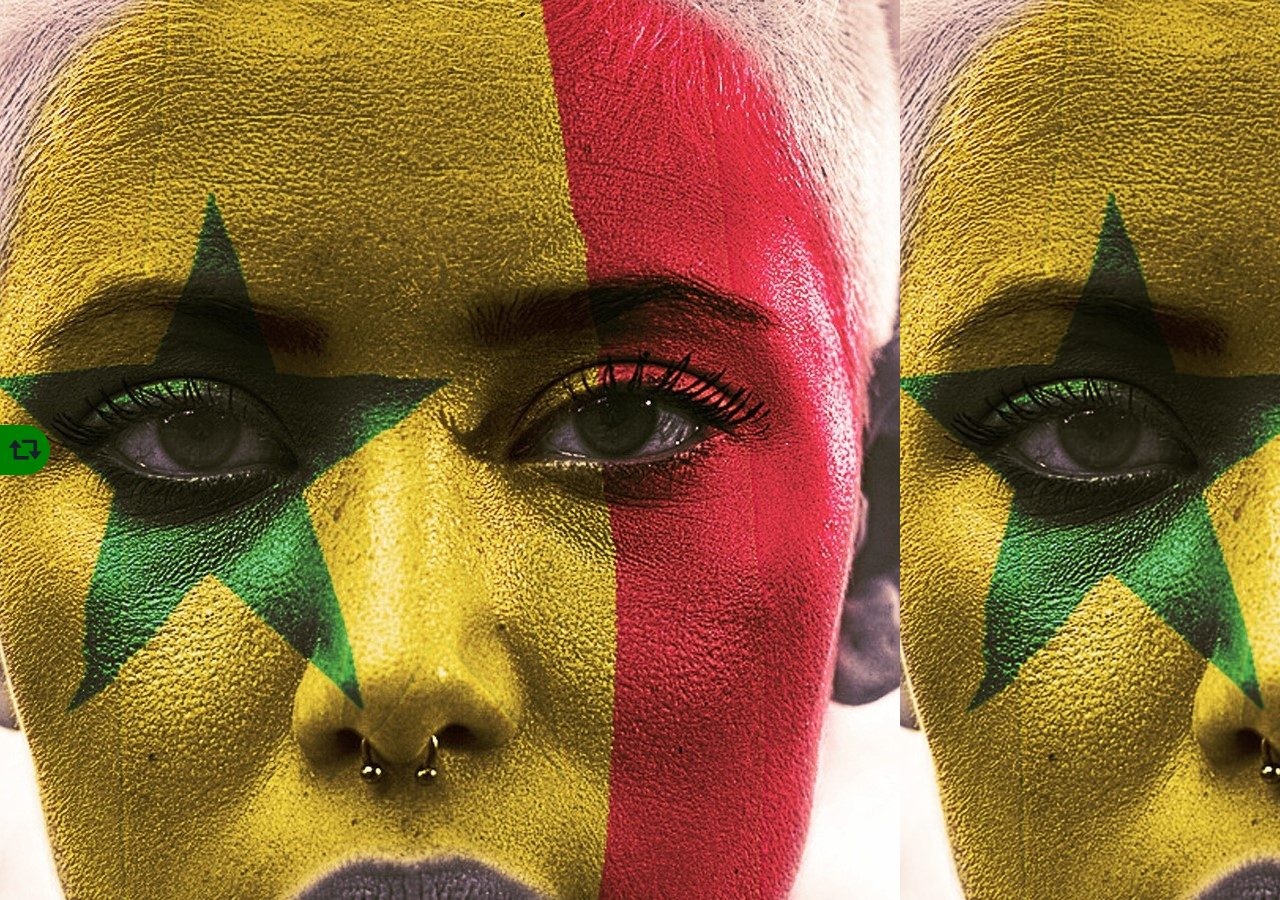
<file: index.html>
<!DOCTYPE html>
<html lang="en">

<head>
  <meta charset="UTF-8">
  <meta name="viewport" content="width=device-width, initial-scale=1.0">
  <title>HAZ MALICK PORTFOLIO</title>
  <link rel="stylesheet" href="style.css">
  <link href='https://unpkg.com/boxicons@2.1.4/css/boxicons.min.css' rel='stylesheet'>
</head>

<body>

  <header class="header">
    <a href="" class="logo">HazMalick</a>
    <i class='bx bx-menu' id="menu"></i>
    <nav class="navbar">
      
      <a href="about.html" style="--vlr:2">About Me</a>
      <a href="gallery.html" style="--vlr:3">Gallery</a>
     
    </nav>
  </header>
  <section class="home">
    <div class="text-content">
      <h1>HI,I'm El Hadji Malick Diouf</h1>
      <h3>  from COMPUTER SCIENCE</h3>
      <p>I'm a foreign cadet at GENERAL SIR JOHN KOTHELAWALA DEFENSE UNIVERSITY Intake 40 and i am from SENEGAL</p>
      <div class="social-media">
        <a href="https://www.facebook.com/HazMalick"><i class='bx bxl-facebook'></i></a>
        <a href="https://www.instagram.com/haz_malick?igsh=yzljYTk1oDg3Zg==" id=""><i class='bx bxl-instagram-alt'></i></a>
      </div>
      <div class="btn-box">
      </div>
    </div>
    <div class="image">
      <img src="pics/snmain.png" alt="">
    </div>
    <i class='bx bx-repost'></i>
  </section>
</body>
<script src="script.js"></script>

</html>
</file>
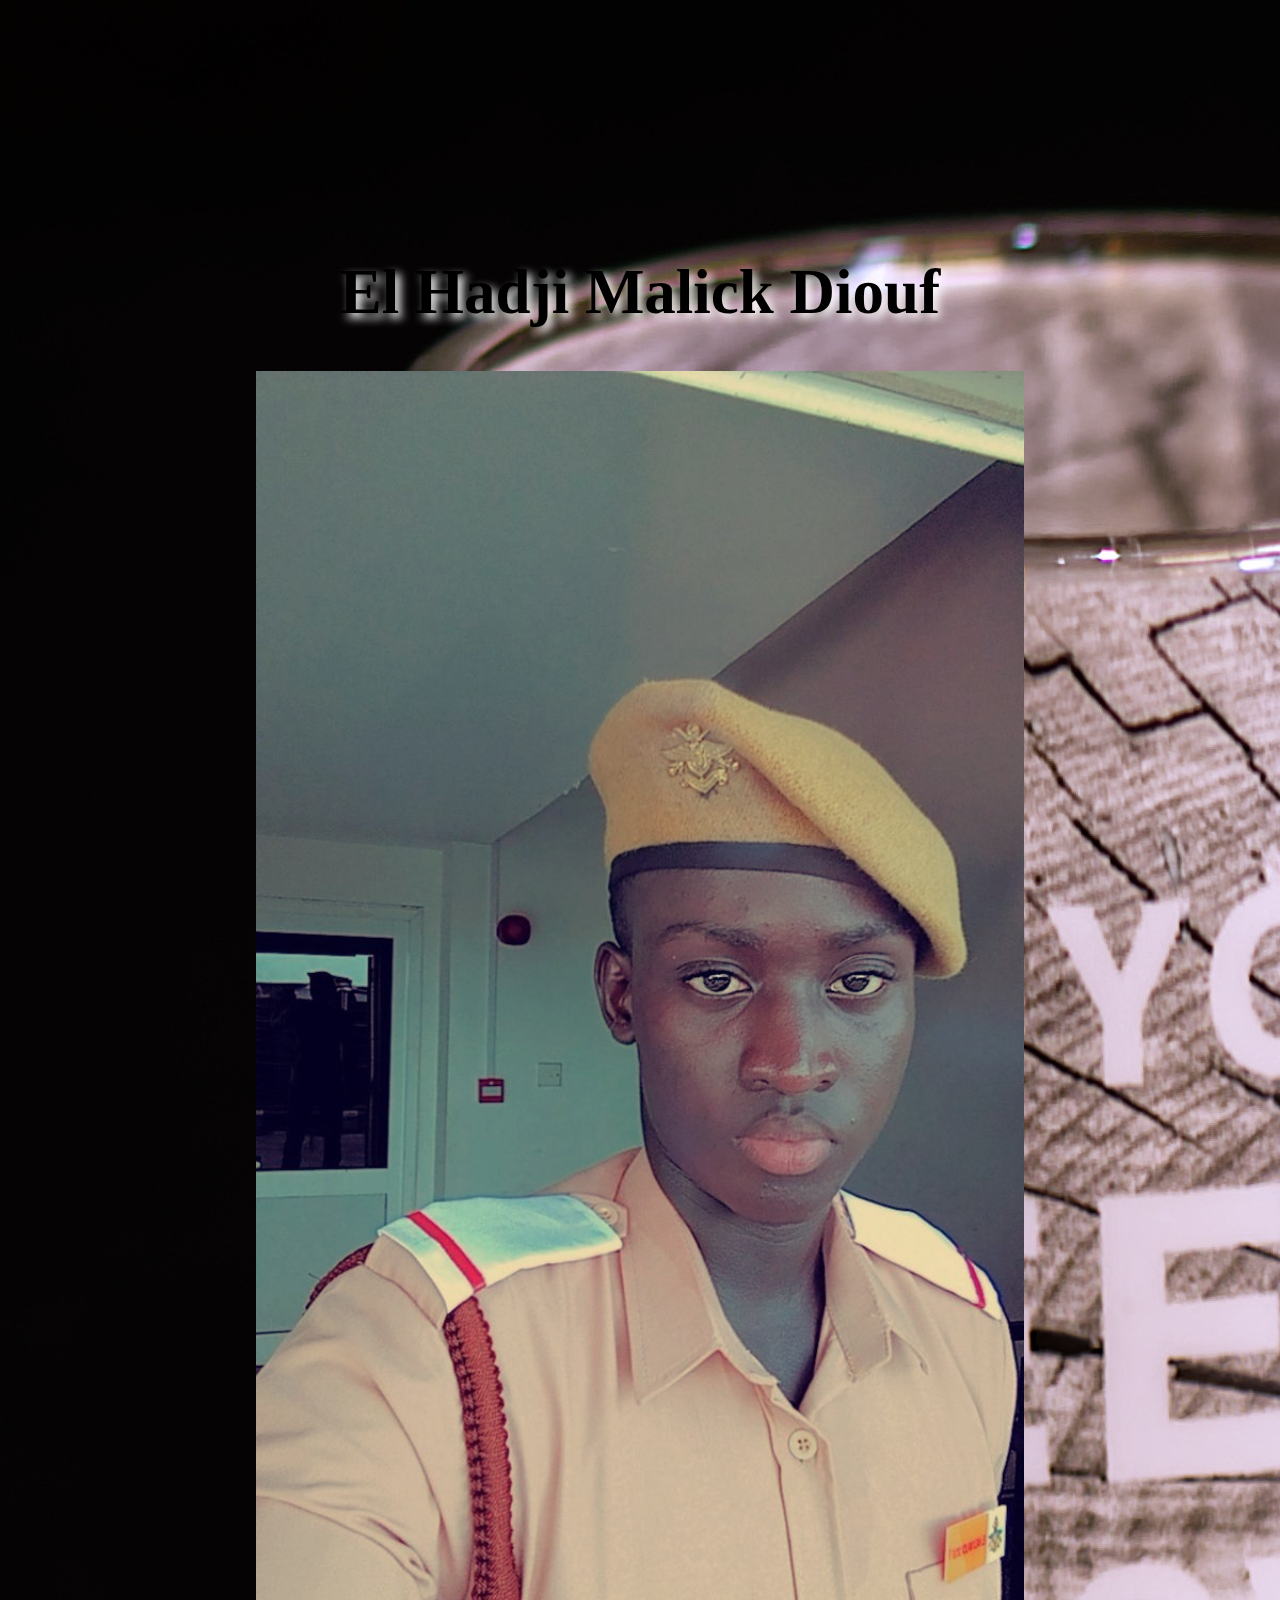
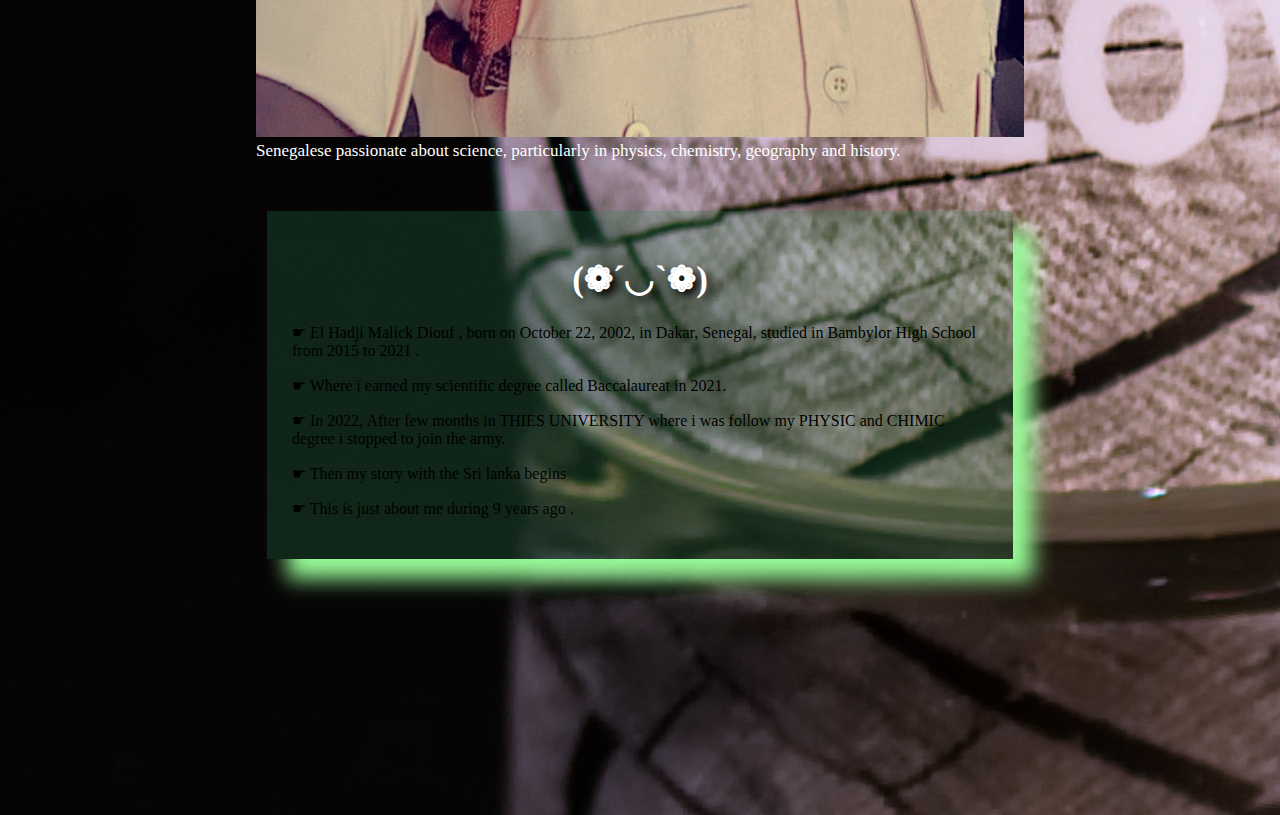
<file: about.html>
<!DOCTYPE html>
<html lang="en">
<head>
    <meta charset="UTF-8">
    <meta http-equiv="X-UA-Compatible" content="IE=edge">
    <meta name="viewport" content="width=device-width, initial-scale=1.0">
    <style>
        /* Styling the body element */
        body {
            background-image: url("pics/drinking.jpg");
            margin: 20%;
        }

        /* Styling the title */
        #title {
            text-align: center;
            text-shadow: 5px 5px 10px white;
            font-size: 7vh;
        }

        /* Styling the image */
        img {
            display: inline-block;
            width: 100%;
        }

        /* Styling the image caption */
        #caption {
            font-size: 17px;
            font-family: Gill Sans;
            color: white;
        }

        /* Styling the content section */
        div#tribute-data {
            background-color: rgba(46, 139, 87, 0.25);
            box-shadow: 20px 20px 20px #98FB98;
            font-family: Georgia;
            padding: 25px;
            margin: 11px;
            margin-top: 50px;
        }

        /* Styling the content title */
        h1.title-APJ {
            font-size: 35px;
            color: white;
            text-align: center;
            text-shadow: 5px 5px 10px black;
        }

        /* Styling the link at the end */
        a {
            text-decoration: none;
            color: black;
        }
    </style>
</head>
<body>
    <main id="main">
        <h1 id="title"> El Hadji Malick Diouf</h1>
        <div id="img">
            <img src="pics/about.jpeg" id="image" alt="Error Loading Image" width="100px" >
            <small id="caption" > Senegalese passionate about science, particularly in physics, chemistry, geography and history.</small>
        </div>
        <div id="tribute-data">
            <h1 class="title-APJ">(❁´◡`❁)</h1>
            <p>☛ El Hadji Malick Diouf , born on October 22, 2002, in Dakar, Senegal, studied in Bambylor High School from 2015 to 2021 .</p>
            <p>☛ Where i earned my scientific degree called Baccalaureat in 2021.</p>
            <p>☛ In 2022, After few months in THIES UNIVERSITY where i was follow my PHYSIC and CHIMIC degree i stopped to join the army.</p>
            <p>☛ Then my story with the Sri lanka begins</p>
            <p>☛ This is just about me during 9 years ago .</p>
        </div>
    </main>
</body>
</html>
</file>
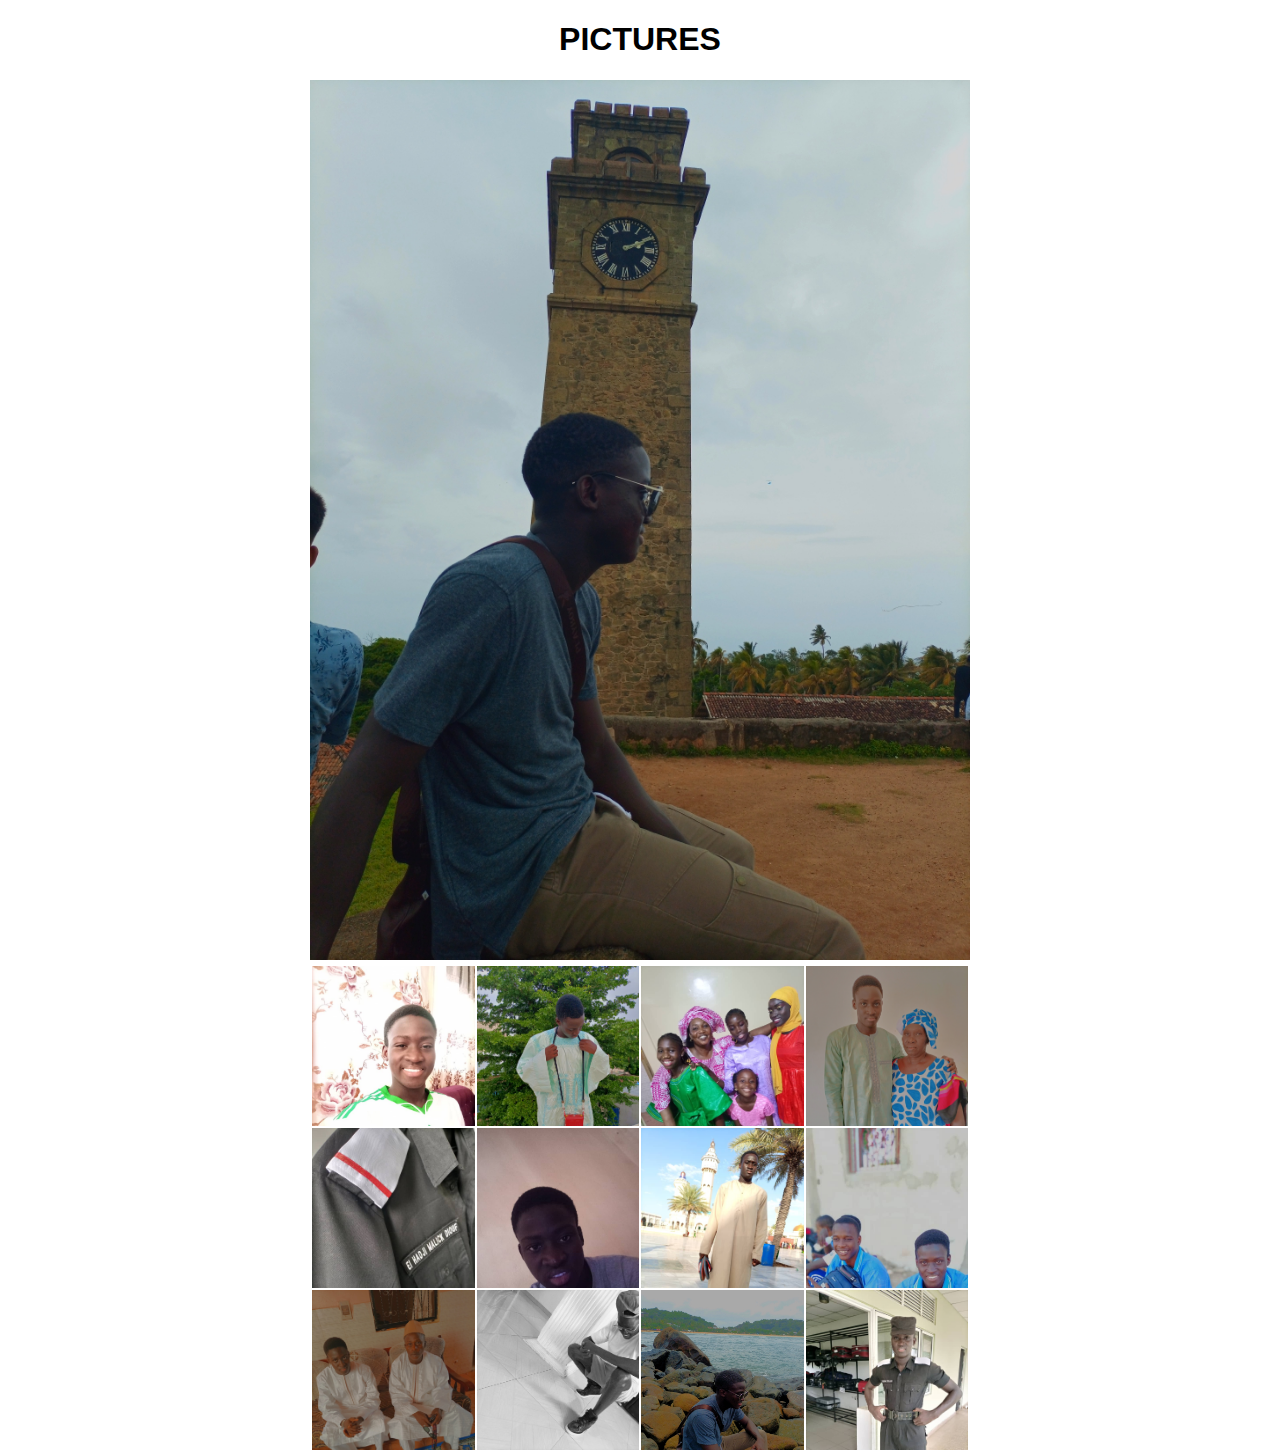
<file: gallery.html>
<!DOCTYPE html>
<html lang="en">
<head>
    <meta charset="UTF-8">
    <meta name="viewport" content="width=device-width, initial-scale=1.0">
  
</head>
<body style="font-family:sans-serif;">
    <h1 style="text-align:center;" <footer>PICTURES</footer></h1>
    <div style="max-width:660px;max-height:660px;margin:auto;">
      <div style="width:100%;">
        <img style="max-width:100%;max-height:100%;" src="pics/clock1.jpeg">
      </div>

      <div style="width:100%;">
        <table style="width:660px;table-layout:fixed;overflow:hidden;background-color:transparent;border:1;text-transform:uppercase;">
          <tr style="background-color:yellow;height:160px;">
            <th style="background-image:url( pics/apolo.jpeg);background-size:cover;">
              
            </th>
            <th style="background-image:url( pics/jewerign.jpeg);background-size:cover;">
              
            </th>
            <th style="background-image:url( pics/lovers.jpeg);background-size:cover;">
            
            </th>
            <th style="background-image:url( pics/mame.jpeg);background-size:cover;">
              
            </th>
          </tr>
          <tr style="background-color:yellow;height:160px;">
            <th style="background-image:url( pics/black.jpeg);background-size:cover;">
             
            </th>
            <th style="background-image:url(pics/bac.jpeg);background-size:cover;">
              
            </th>
            <th style="background-image:url( pics/mosk.jpeg);background-size:cover;">
              
            </th>
            <th style="background-image:url(pics/gmc.jpeg);background-size:cover;">
             
            </th>
          </tr>
          <tr style="background-color:yellow;height:160px;">
            <th style="background-image:url( pics/papi.jpeg);background-size:cover;">
              
            </th>
            <th style="background-image:url(pics/pb.jpeg);background-size:cover;">
             
            </th>
            <th style="background-image:url( pics/sea.jpeg);background-size:cover;">
             
            </th>
            <th style="background-image:url( pics/black2.jpeg);background-size:cover;">
            
            </th>
          </tr>
        </table>
      </div>
    </div>
    </body>
</html>
</file>
<file: style.css>
@import url('https://fonts.googleapis.com/css2?family=Poppins:ital,wght@0,300;0,400;0,500;1,500&display=swap');
* {
    margin: 0;
    padding: 0;
    scroll-behavior: smooth;
    box-sizing: border-box;
    font-family: "poppins";
    outline: none;
    border: none;
    color: #fff;
}
html{
    font-size: 62.5%;
    overflow-x: hidden;
}
body{
    background-image: url('pics/sn.jpg');
}
.header{
    position: fixed;
    left: 0;
    top: 0;
    width: 100%;
    padding: 2rem 9%;
    display: flex;
    justify-content: space-between;
    align-items: center;
    z-index: 100;
}
.logo{
    font-size: 2.5rem;
    color: green;
    text-decoration: none;
    font-weight: 600;
    cursor: pointer;
    animation: SlideRight 1s ease forwards;
    opacity: 0;
}
@keyframes SlideRight{
    0%{
        transform: translateX(-100%);
        opacity: 0;
    }
    100%{
        transform: translateX(0%);
        opacity: 1;
    }
}
#menu{
    font-size: 2.8rem;
    display: none;
}
.bx-repost{
    font-size: 4rem;
    position: absolute;
    left: 0;
    top: 50%;
    transform: translateY(-50%);
    background-color: green;
    color: #1b1f2a;
    border-top-right-radius: 50px;
    border-bottom-right-radius: 50px;
    padding: .5rem;
    cursor: pointer;
}
.navbar a{
    color: black;
    text-decoration: none;
    font-weight: 500;
    font-size: 1.7rem;
    margin-left: 4rem;
    display: inline-block;
    transition: .3s;
    animation: slideTop .5s ease forwards;
    transform: translateY(-100%);
    opacity: 0;
    animation-delay: calc(.2s * var(--vlr));
}
@keyframes slideTop{
    0%{
        transform: translateY(-100%);
        opacity: 0;
    }
    100%{
        transform: translateY(0%);
        opacity: 1;
    }
}
.navbar a:hover{
    color:#00d0ff ;
}
.home{
    padding: 10rem 9% 2rem;
    display: flex;
    justify-content: space-between;
    align-items: center;
    height: 100vh;
}
.home.active{
    flex-direction: row-reverse;
}
.text-content {
    max-width: 60rem;
}
.text-content h1{
    font-size: 5.6rem;
    font-weight: 600;
    color:red;
    animation: slideTop .5s ease forwards;
    transform: translateY(-100%);
    opacity: 0;
    animation-delay: .7s;

}
.text-content h3{
    font-size: 3.2rem;
    animation: SlideRight 1s ease forwards;
    opacity: 0;
    animation-delay: 1s;
}
.text-content p{
    font-size: 1.6rem;
    animation: SlideLeft 1s ease forwards;
    opacity: 0;
    animation-delay: 1.7s;
}
@keyframes SlideLeft{
    0%{
        transform: translateX(100px);
        opacity: 0;
    }
    100%{
        transform: translatex(0);
        opacity: 1;
    }
}

.home img{
    width: 28vw;
    animation: Zoom 1s ease forwards,Float 4s ease-in-out infinite;
    opacity: 0;
    animation-delay: 2s,4s;
}
@keyframes Zoom{
    0%{
        scale: 0;
        opacity: 0;
    }
    100%{
        scale: 1;
        opacity: 1;
    }
}
@keyframes Float{
    0%{
        
      transform: translateY(0);
    }
    50%{
        transform: translateY(-24px);
    }
    100%{
        transform: translateY(0);
    }
}
.social-media i{
    height: 4rem;
    width: 4rem;
    font-size: 2rem;
    text-decoration: none;
    background: transparent;
    border: 2px solid red;
    color: red;
    display: inline-flex;
    justify-content: center;
    align-items: center;
    margin: 3rem 1.5rem 3rem 0;
    border-radius: 50%;
    transition: .5s ease;
    animation: Slidebottom 1s ease forwards;
    opacity: 0;
    animation-delay: 1.6s;

}
@keyframes Slidebottom{
    0%{
        transform: translateY(100px);
        opacity: 0;
    }
    100%{
        transform: translateY(0);
        opacity: 1;
    }
}
.social-media i:hover{
    background: #00d0ff;
    color: #1b1f2a;
    box-shadow: 0 0 .2rem #00d0ff,
    0 0 1rem #00d0ff,
    0 0 2rem #00d0ff;
}
.btn-box{
    width: 34.5rem;
    height: 5rem;
    display: flex;
    justify-content: space-between;
    align-items: center;
}
.btn-box .btn{
    position: relative;
    display: inline-flex;
    justify-content: center;
    align-items: center;
    height: 100%;
    width: 15rem;
    border-radius: .8rem;
    color: #1b1f2a;
    background: green;
    border: 2px solid green;
    font-size: 1.5rem;
    cursor: pointer;
    font-weight: 600;
    letter-spacing: .1rem;
    overflow: hidden;
    z-index: 1;
    animation: Zoom 1s ease forwards;
    opacity: 0;
    animation-delay: 2s;
}
.btn:hover{
    color: green;
 
}
.btn::before{
    content: "";
    position: absolute;
    left: 0;
    top: 0;
    height: 100%;
    width: 0;
    transition: .5s ease;
    z-index: -1;
}

.btn:hover:before{
    width: 100%;
}
.btn:nth-child(2){
    background: #1b1f2a;
    color: green;
}
.btn:nth-child(2):hover{
    color: #1b1f2a;
}
.btn:nth-child(1):hover::before
{
    background-color: #1b1f2a;
}
.btn:nth-child(2):hover::before{
   background: green;
}
@media(max-width:1200px){
    html{
        font-size: 55%;
    }
}
@media(max-width:991px){
    .header{
        padding: 2rem 3%;
    }
}

@media(max-width:768px){
    #menu{
        display: block;
    }
    .navbar{
        display: none;
        position: absolute;
        left: 0;
        top: 100%;
        padding: 1rem 3%;
        width: 100%;
        background: #1b1f2a;
        border-top: 2px solid rgba(255,255,255,.1);
        box-shadow: 0 .5rem 1rem rgba(255,255,255,.1);
    }
    .navbar.active{
        display: block;
    }
    .navbar a{
        display: block;
        font-size: 2rem;
        margin: 3rem 0;
    }
    .home{
       flex-direction: column-reverse;
    }
    .home.active{
        flex-direction: column-reverse;
    }
    .home .text-content h1{
        font-size: 2.9rem;
    }
    .home .text-content h3{
        font-size: 2.6rem;
    }
    .home .text-content p{
        font-size: 1.6rem;
    }
    .home img{
        width: 45vw;
        margin-top: 4rem;
    }
}
@media(max-width:450px){
  html{
    font-size: 50%;
  }
}

@media(max-width:365px){
 .home img{
    width: 65vw;
 }
  }
</file>
